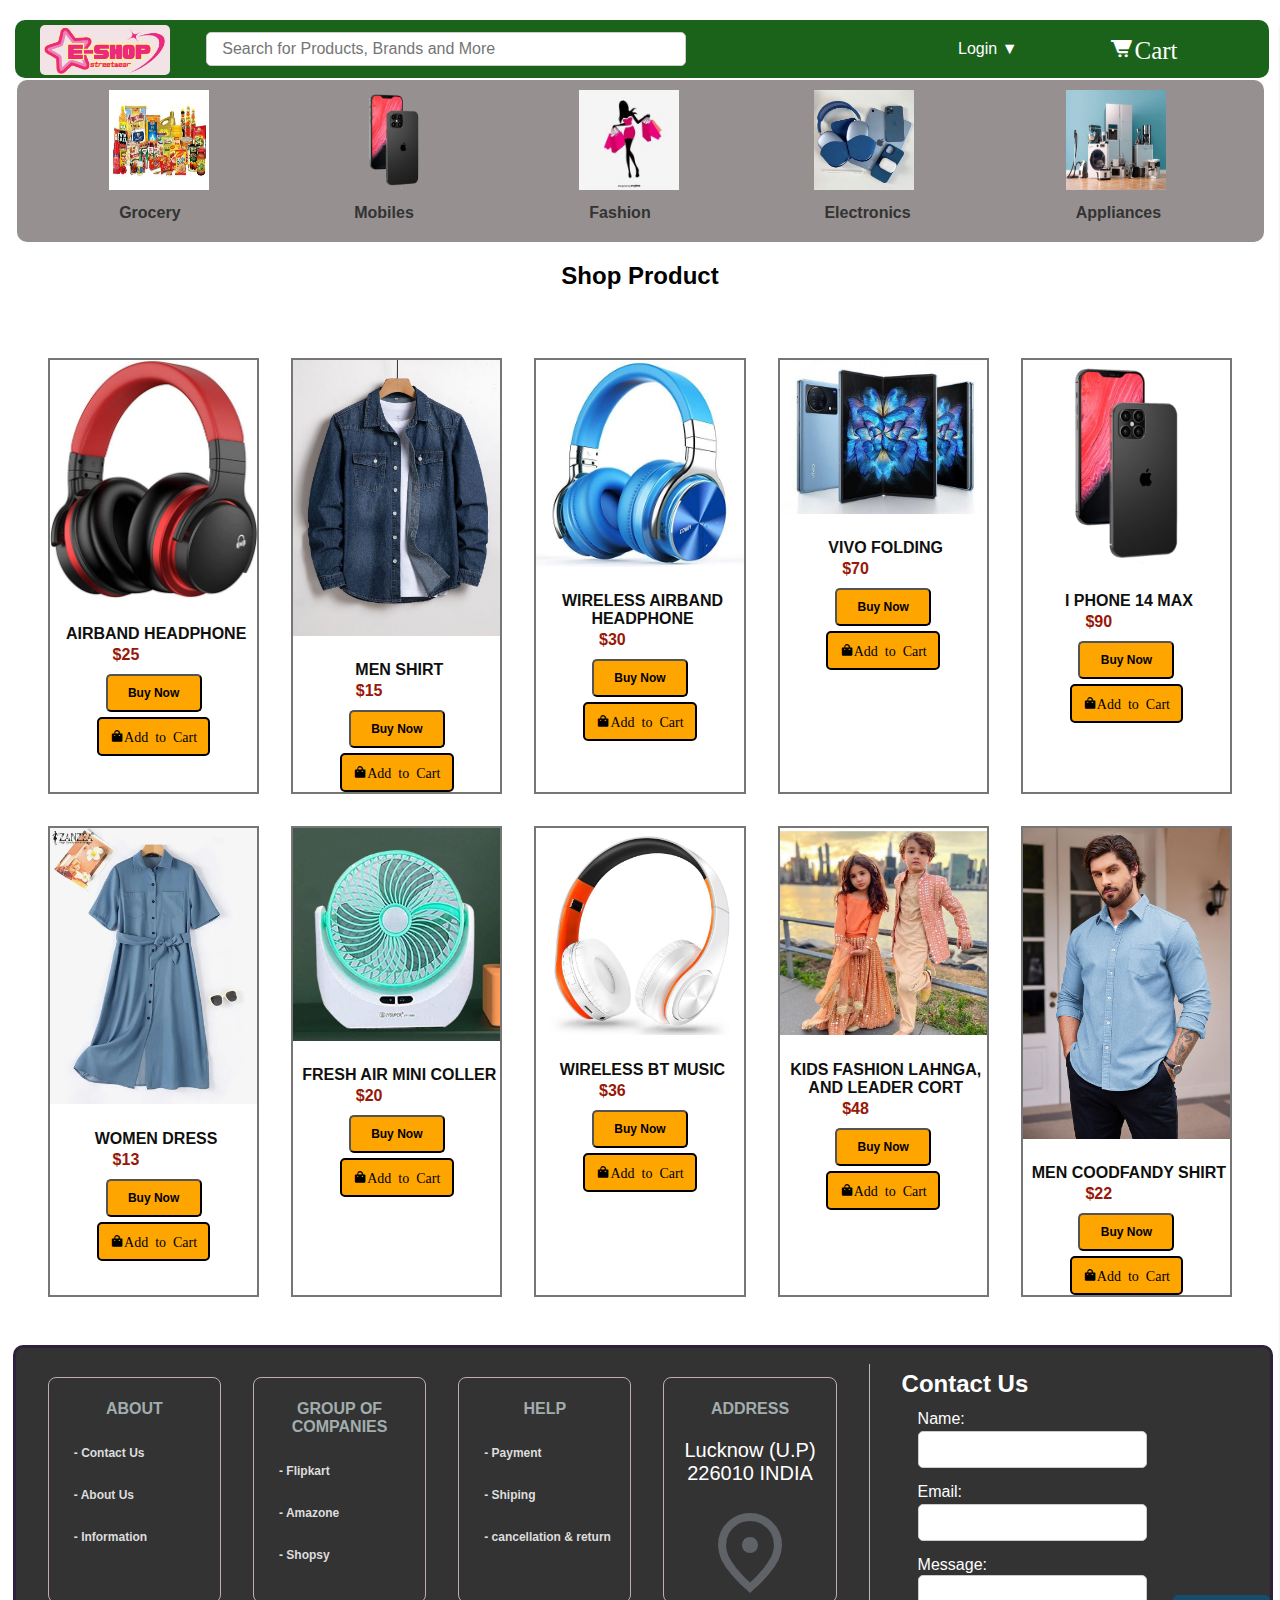
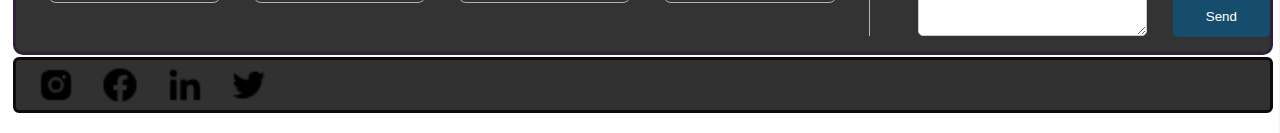
<file: index.html>
<!DOCTYPE html>
<html lang="en">
<head>
    <meta charset="UTF-8">
    <meta name="viewport" content="width=device-width, initial-scale=1.0">
    <title>E-commerce-website</title>
    <link rel="stylesheet" href="style.css">
    <link href='https://unpkg.com/boxicons/css/boxicons.min.css' rel='stylesheet'>

</head>
<body>
    <nav class="navbar">
        <div class="navbar-logo">
            <a href="#" class="logo"><img src="img/E-shop.jpg" alt=""></a>
        </div>
        <div class="search">
            <input class="search" type="search" placeholder="Search for Products, Brands and More">
        </div>
        <ul class="navbar-links">
            <li class="dropdown">
                <a href="javascript:void(0)" class="dropbtn">Login</a>
                <div class="dropdown-content">
                    <a href="new.html">Login in</a>
                    <a href="signup.html">Sign Up</a>
                    <li><a href="#" class="cart"><i class='bx bxs-cart-alt cart-icon' id="cart-icon">Cart</i></a></li>
                </div>               
            </li>
        </ul>
    </nav>
    <nav class="sub-navbar">
        <ul>
            <li class="dropdown"><img src="img/grocery.jpg" alt=""> 
                <a href="#">Grocery</a>
                <div class="dropdown-content">
                    <a href="#">Pulce</a>
                    <a href="#">Rice</a>
                    <a href="#">Aata</a>
                </div>
            </li>
            <li class="dropdown"> <img src="img/mobile.jpg" alt="">
                <a href="#">Mobiles</a><div class="dropdown-content">
                    <a href="#">I Phones</a>
                    <a href="#">Vivo</a>
                    <a href="#">Realme</a>
                    <a href="#">Sumsung</a>
                    <a href="#">Redmi</a>
                </div>
            </li>
            <li class="dropdown"><img src="img/fashion.jpg" alt="">
                <a href="#">Fashion</a>
                <div class="dropdown-content">
                    <a href="#">Men</a>
                    <a href="#">Women</a>
                    <a href="#">Kids</a>
                </div>
            </li>
            <li class="dropdown"><img src="img/electronics.jpg" alt="">
                <a href="#">Electronics</a>
                <div class="dropdown-content">
                    <a href="#">Steblizer</a>
                    <a href="#">DC Motor</a>
                    <a href="#">Washing machine</a>
                    <a href="#">Battery</a>
                    <a href="#">Remote</a>
                </div>
            </li>
            <li class="dropdown"><img src="img/aplience.jpg" alt="">
                <a href="#">Appliances</a>
                <div class="dropdown-content">
                    <a href="#">Cooler</a>
                    <a href="#">frize</a>
                    <a href="#">Washing machine</a>
                    <a href="#">Air Condision</a>
                    <a href="#">Fan</a>
                    <a href="#">T V</a>
                </div>
            </li>
        </ul>
    </nav>
    
    <section class="shop container">
        <h2 class="section-title">Shop Product</h2>
        <div class="shop-content">
            <div class="product-box">
                <img src="img/head.jpg" alt="" class="product-img">
                <h2 class="product-title">AIRBAND HEADPHONE</h2>
                <span class="price">$25 </span>
                <button id="buy">Buy Now</button>
                <i class='bx bxs-shopping-bag add-cart'>Add to Cart</i>
            </div>
            <div class="product-box">
                <img src="img/mendress.jpg" alt="" class="product-img">
                <h2 class="product-title">MEN SHIRT</h2>
                <span class="price">$15</span>
                <button id="buy">Buy Now</button>
                <i class='bx bxs-shopping-bag add-cart'>Add to Cart</i>
           </div>
           <div class="product-box">
            <img src="img/hp.jpg" alt="" class="product-img">
            <h2 class="product-title">WIRELESS AIRBAND HEADPHONE</h2>
            <span class="price">$30</span>
            <button id="buy">Buy Now</button>
            <i class='bx bxs-shopping-bag add-cart'>Add to Cart</i>
        </div>
        <div class="product-box">
            <img src="img/vivo .jpg" alt="" class="product-img">
            <h2 class="product-title">VIVO FOLDING</h2>
            <span class="price">$70</span>
            <button id="buy">Buy Now</button>
            <i class='bx bxs-shopping-bag add-cart'>Add to Cart</i>
        </div>
        <div class="product-box">
            <img src="img/mobile.jpg" alt="" class="product-img">
            <h2 class="product-title">I PHONE 14 MAX</h2>
            <span class="price">$90</span>
            <button id="buy">Buy Now</button>
            <i class='bx bxs-shopping-bag add-cart'>Add to Cart</i>
        </div>
        <div class="product-box">
            <img src="img/women.jpg" alt="" class="product-img">
            <h2 class="product-title">WOMEN DRESS</h2>
            <span class="price">$13 </span>
            <button id="buy">Buy Now</button>
            <i class='bx bxs-shopping-bag add-cart'>Add to Cart</i>
        </div>
        <div class="product-box">
            <img src="img/minicoller.jpg" alt="" class="product-img">
            <h2 class="product-title">FRESH AIR MINI COLLER</h2>
            <span class="price">$20</span>
            <button id="buy">Buy Now</button>
            <i class='bx bxs-shopping-bag add-cart'>Add to Cart</i>
        </div>
        <div class="product-box">
            <img src="img/headphones.jpg" alt="" class="product-img">
            <h2 class="product-title">WIRELESS BT MUSIC</h2>
            <span class="price">$36</span>
            <button id="buy">Buy Now</button>
            <i class='bx bxs-shopping-bag add-cart'>Add to Cart</i>
        </div>
        <div class="product-box">
            <img src="img/kids wear.jpg" alt="" class="product-img">
            <h2 class="product-title">KIDS FASHION LAHNGA, AND LEADER CORT</h2>
            <span class="price">$48</span>
            <button id="buy">Buy Now</button>
            <i class='bx bxs-shopping-bag add-cart'>Add to Cart</i>
        </div>
        <div class="product-box">
            <img src="img/coodfandy.jpg" alt="" class="product-img">
            <h2 class="product-title">MEN COODFANDY SHIRT</h2>
            <span class="price">$22</span>
            <button id="buy">Buy Now</button>
            <i class='bx bxs-shopping-bag add-cart'>Add to Cart</i>
        </div>
        </div>
    </section>
    <section class="footer">
       <div class="about-us">
         <h4>ABOUT</h4>
         <li><a href="#"><h6>- Contact Us</h6></a></li>
         <li><a href="#"><h6>- About Us</h6></a></li>
         <li><a href="#"><h6>- Information</h6></a></li>
       </div>
       
       <div class="about-us">
        <h4>GROUP OF COMPANIES</h4>
        <li><a href="#"><h6>- Flipkart</h6></a></li>
         <li><a href="#"><h6>- Amazone</h6></a></li>
         <li><a href="#"><h6>- Shopsy</h6></a></li>
      </div>
      <div class="about-us">
        <h4>HELP</h4>
        <li><a href="#"><h6>- Payment</h6></a></li>
         <li><a href="#"><h6>- Shiping</h6></a></li>
         <li><a href="#"><h6>- cancellation & return</h6></a></li>
      </div>      
      <div class="about-us">
        <h4>ADDRESS</h4>
        <p>Lucknow (U.P)
        <br>226010 INDIA </p>
        <a href="https://www.google.com/maps/place/Lucknow,+Uttar+Pradesh/"><img src="img/lok.png" alt=""></a>
      </div>
      <div id="vertical"></div>
      <div class="contact-form">
        <h3>Contact Us</h3>
        <form action="https://api.web3forms.com/submit" method="POST">
            <input type="hidden" name="access_key" value="180bea4a-e419-4cae-9dab-d7e2baba653">
            <label for="name">Name:</label>
            <input type="text" id="name" name="name" required>
            
            <label for="email">Email:</label>
            <input type="text" id="email" name="email" required>
            
            <label for="message">Message:</label>
            <textarea type="text" id="text" name="message" rows="4" required></textarea>
        </form>
    </div>
    <button type="submit"class="submit">Send</button>
    </section>
    <div class="socil">
        <div class="socialapk">
           <a href="#"><img src="img/insta.png" alt=""></a>
           <a href="#"><img src="img/face.png" alt=""></a>
           <a href="#"><img src="img/link.png" alt=""></a>
           <a href="#"><img src="img/twit.png" alt=""></a>
        </div>
        <div class="copy">
             <h1></h1>
        </div>
    </div>
    
    <div id="cart-container" class="cart-container">
        <div class="cart-header">
            <h2 class="ycart">Your Cart</h2>
            <span id="close-cart" class="close-cart">&times;</span>
        </div>
        <div class="cart-content">
        </div>
        <div class="total">
            <div class="total-title">Total</div>
            <div class="total-price">$0</div>
            <button type="button" class="btn-buy">Buy Now</button>
        </div>
    </div>

    <script src="script.js"></script>
</body>
</html>
</file>
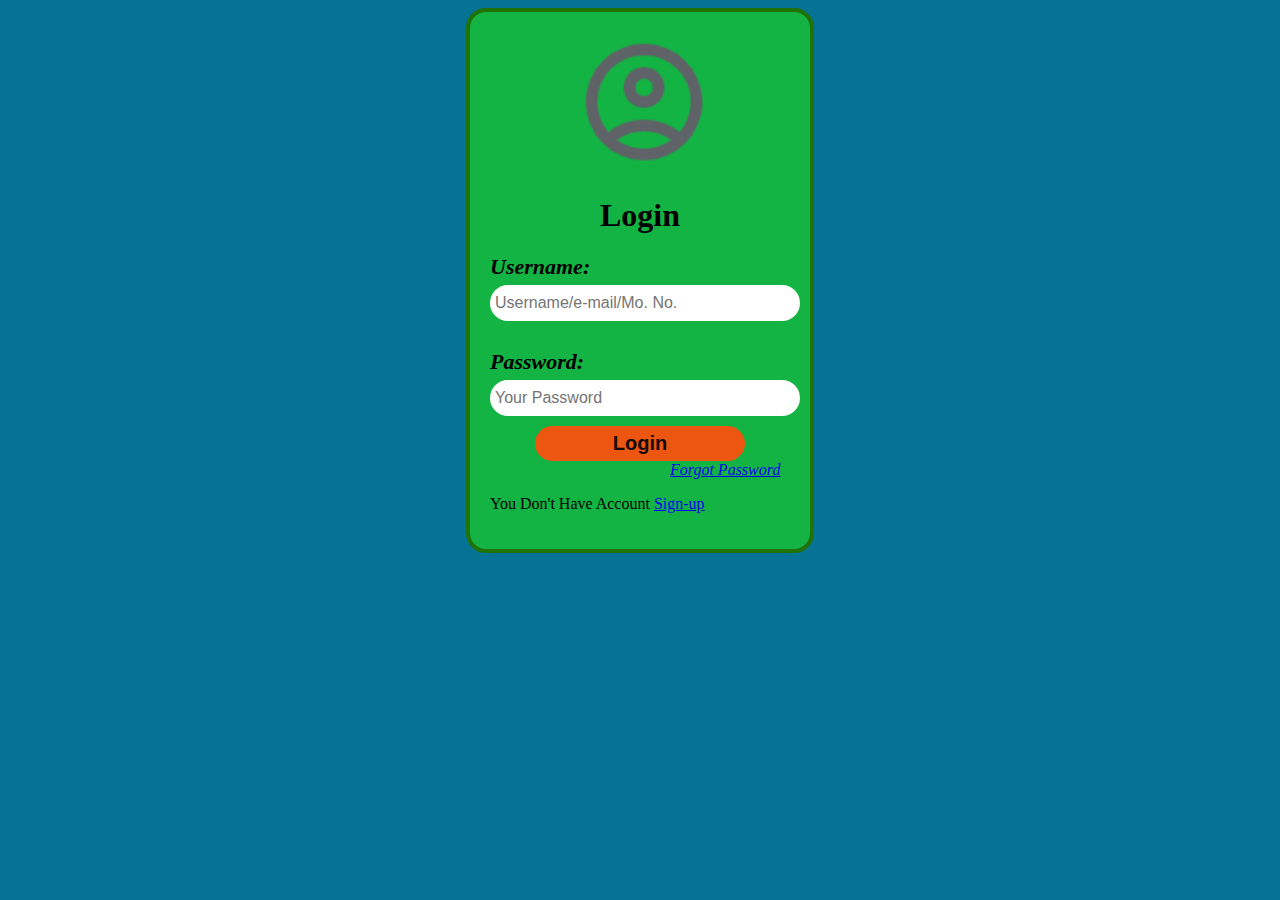
<file: new.html>
<!DOCTYPE html>
<html>
<head>
  <title>Login-in</title>
  <link rel="stylesheet" href="new.css">
</head>
<body>
  <div class="login-page">
    <img src="img/circle.png" alt="" class="logooo">
    <h1>Login</h1>
    <form>
      <label for="username" class="username" >Username:</label>
      <input type="text" id="username" placeholder="Username/e-mail/Mo. No." name="username"> <br><br>
      <label for="password" class="password">Password:</label>
      <input type="text" id="password" placeholder="Your Password "  name="password">
      <input type="submit" value="Login">
      
      <a href="#" class="fp">Forgot Password</a>
      <p>You Don't Have Account <a href="signup.html">Sign-up</a></p>
      
    </form>
  </div>
</body>
<script src="new.js"></script>
</html>
</file>
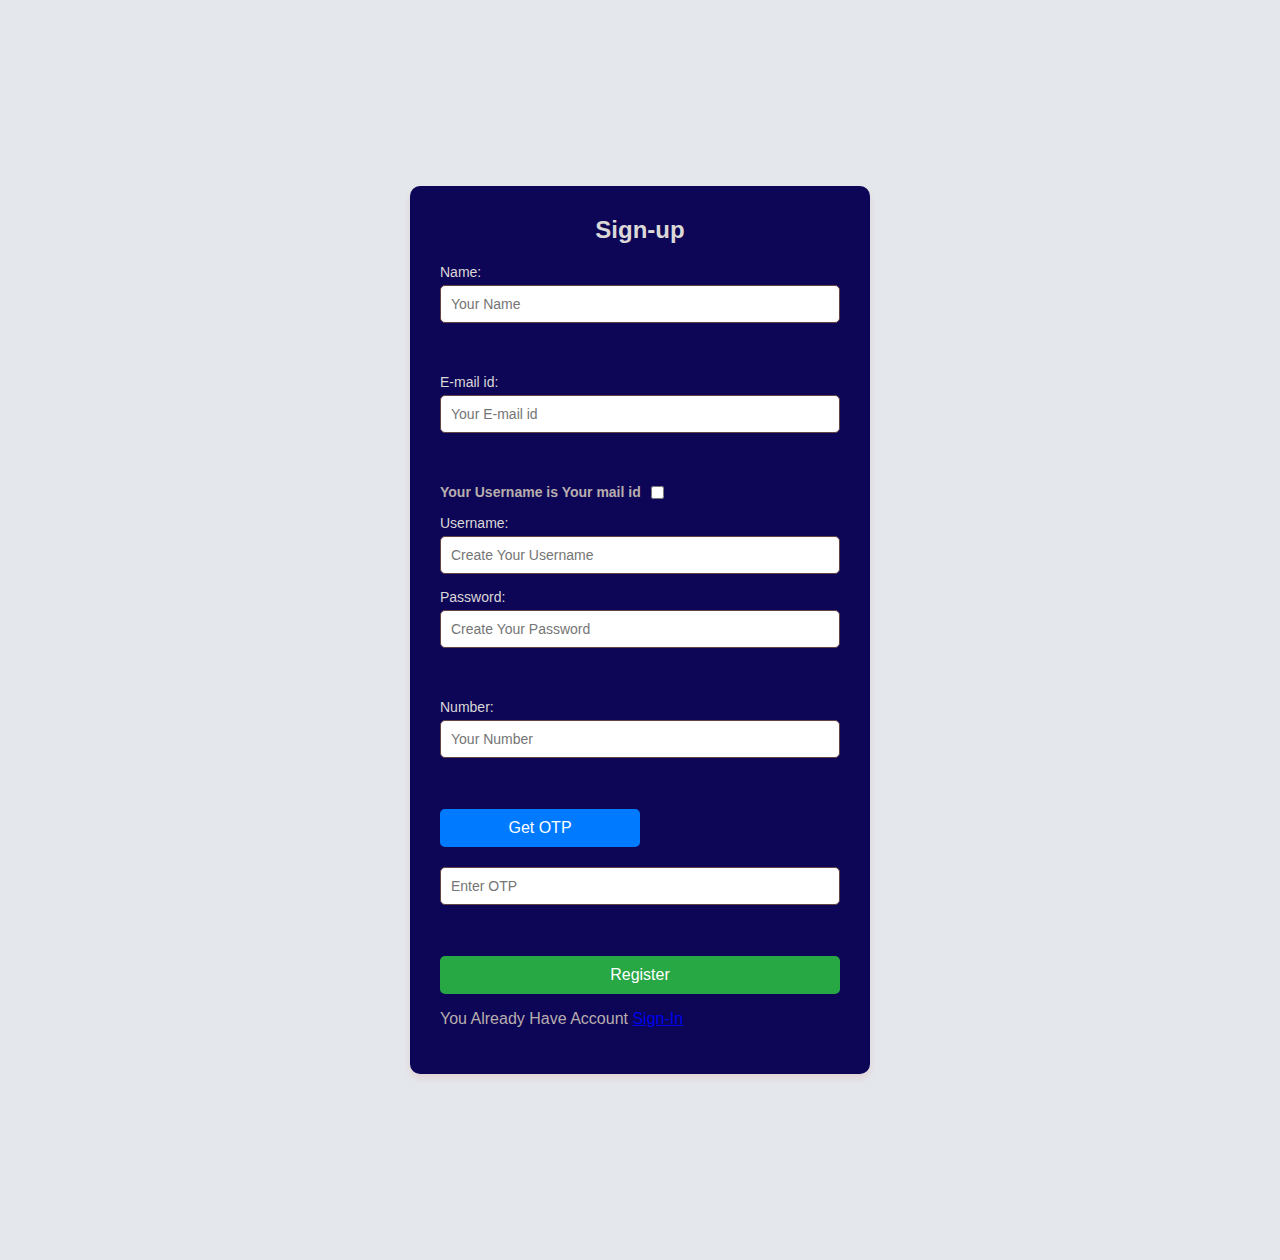
<file: signup.html>
<!DOCTYPE html>
<html lang="en">
<head>
    <meta charset="UTF-8">
    <meta name="viewport" content="width=device-width, initial-scale=1.0">
    <title>Sign-up</title>
    <link rel="stylesheet" href="sign.css">
</head>
<body>
    <div class="signup">
        <h1>Sign-up</h1>
        <form id="signupForm">
          <label for="name" class="name">Name:</label>
          <input type="text" id="name" placeholder="Your Name" name="name">
          <div class="error" id="nameError"></div>
          <br><br>

          <label for="mail" class="email">E-mail id:</label>
          <input type="text" id="mail" placeholder="Your E-mail id" name="email">
          <div class="error" id="emailError"></div>
          <br><br>

          <h4>Your Username is Your mail id <input type="checkbox" class="check"></h4>

          <label for="username" class="user">Username:</label>
          <input type="text" id="username" placeholder="Create Your Username" name="username">
          <div class="error" id="usernameError"></div>

          <label for="password" class="user">Password:</label>
          <input type="text" id="username" placeholder="Create Your Password" name="username">
          <div class="error" id="passwordError"></div>
          <br><br>

          <label for="mobile" class="number">Number:</label>
          <input type="text" id="mobile" placeholder="Your Number" name="number">
          <div class="error" id="numberError"></div>
          <br><br>

          <button type="button" class="getotp">Get OTP</button>
          <input type="text" id="Otp" placeholder="Enter OTP" name="otp">
          <div class="error" id="otpError"></div>
          <br><br>

          <button type="submit" class="submit">Register</button>
          <p>You Already Have Account <a href="new.html">Sign-In</a> </p>
        </form>
    </div>
</body>
<script src="signup.js"></script>
</html>
</file>
<file: style.css>
body {
    font-family: Arial, sans-serif;
    margin: 0;
    padding: 0;
}

.navbar {
    display: flex;
    justify-content: space-between;
    align-items: center;
    background-color: rgb(27, 99, 27);
    padding: 14px 25px;
    border-radius: 10px;
    margin-top: 20px;
    width: 94%;
    margin-left: 1.2%;
    height: 30px;
}

.search{
    width: 600px;
    border-radius: 20px;
    height: 34px;
    margin-left: -30px;
  
}
input[type="search"] {
    width: 80%;
    padding: 10px 15px;
    border: 1px solid #ccc;
    border-radius: 5px;
    font-size: 16px;
    transition: border-color 0.3s, box-shadow 0.3s;
}

input[type="search"]:focus {
    border-color: #111f0c;
    box-shadow: 0 0 8px rgba(250, 15, 15, 0.3);
    outline: none;
}
.logo>img{
    width: 130px;
    height: 50px;
    margin-top: 6px;
    border-radius: 5px;
    background: transparent;
}



.navbar-links {
    list-style: none;
    margin: 0;
    padding: 0;
    display: flex;
    align-items: center;
}

.navbar-links li {
    margin: 0 10px;
    margin-right: 50px;
}

.navbar-links a {
    color: white;
    text-decoration: none;
    padding: 8px 16px;
    display: block;
}

.navbar-links a:hover {
    background-color: rgb(89, 161, 40);
    border-radius: 4px;
}
#cart-icon{
    font-size: 25px;
}
.cart-icon{
    font-size: 25px;
}

.dropdown {
    position: relative;
}

.dropdown-content {
    display: none;
    position: absolute;
    background-color: #971808;
    min-width: 120px;
    box-shadow: 0px 8px 16px 0px rgba(228, 12, 174, 0.2);
    z-index: 1;
    right: 0;
    font-weight: bold;
    text-align: center;
  border-radius: 8px;
}

.dropdown-content a {
    color: rgb(131, 6, 6);
    padding: 12px 16px;
    text-decoration: none;
    display: block;
}

.dropdown-content a:hover {
    background-color: rgb(9, 141, 9);
}

.dropdown:hover .dropdown-content {
    display: block;
    color: blue;
}

.dropbtn::after {
    content: ' ▼';
}
.dropdown {
    position: relative;
}

.dropdown-content {
    display: none;
    position: absolute;
    background-color: rgb(136, 133, 133);
    min-width: 160px;
    box-shadow: 0px 8px 16px 0px rgba(0,0,0,0.2);
    z-index: 1;
    right: 0;
}

.dropdown-content a {
    color: black;
    padding: 12px 16px;
    text-decoration: none;
    display: block;
}

.dropdown-content a:hover {
    background-color: #f1f1f1;
}

.dropdown:hover .dropdown-content {
    display: block;
}
.cartcon{
    width: 40%;
    height: auto;
    background-color: #971808;
    color: #333;
}
.sub-navbar {
    background-color: #969090;
    padding: 10px 20px;
    box-shadow: 0px 2px 4px rgba(238, 231, 231, 0.1);
    font-size: 16px;
    font-weight: bold;
    margin-top: 2px;
    width: 94.3%;
    margin-left: 1.3%;
    border-radius: 10px;
}
.sub-navbar>img{
    height: 60px;
    width: 60px;
    position: absolute;
    padding: 0;
} 
.sub-navbar ul {
    list-style: none;
    margin: 0;
    padding: 0;
    display: flex;
    justify-content: space-around;
}

.sub-navbar ul li {
    position: relative;
}
.sub-navbar ul li>img {
    height: 100px;
    width: 100px;
    margin-left: 10px;
}
.sub-navbar ul li a {
    color: #333;
    text-decoration: none;
    padding: 10px 20px;
    display: block;
}

.sub-navbar ul li a:hover {
    background-color: #726f6f;
    border-radius: 4px;
}

.sub-navbar .dropdown-content {
    background-color: white;
    position: absolute;
    min-width: 160px;
    box-shadow: 0px 8px 16px 0px rgba(0,0,0,0.2);
    z-index: 1;
    left: 0;
    top: 100%;
}

.sub-navbar .dropdown-content a {
    color: black;
    padding: 12px 16px;
    text-decoration: none;
    display: block;
}

.sub-navbar .dropdown-content a:hover {
    background-color: #6b6464;
}

.sub-navbar .dropdown:hover .dropdown-content {
    display: block;
}

.shop{
    margin-top: rem;
    text-align: center;
}
.shop-content{
    margin-top: 1rem;
    display: grid;
    grid-template-columns: repeat(auto-fit, minmax(200px, auto));
    gap: 2rem;
    padding: 3rem;
}
.product-box{
    position: relative;
    display: flexbox;
    border: solid rgb(119, 118, 118)  2px;
}
.product-box:hover{
     padding: 2px;
     border: 1px solid var(--text-color);
     transition: 10sec;
}
.product-img{
    width: 100%;
    height: auto;
    margin-bottom: 0.5rem;
    border-style: solid rgb(68, 15, 15);
}
.product-title{
    font-size: 1rem;
    font-weight: 600;
    text-transform: uppercase;
    margin-bottom: 0.7rem;
    color: rgb(15, 15, 14);
    margin-left: 5px;
}
.price{
    font-weight: 800;
    margin-top: -8px;
    text-transform: uppercase;
    position: absolute;
  color: #971808;
  margin-left: 7px;
}

.add-cart{
    position: relative;
    bottom: 0;
    right: 0;
    background-color: orange;
    color: var(--text-color);
    padding: 10px;
    cursor: pointer;
    border-radius: 5px;
    font-weight: 800;
    border:2px solid black ;
    height: 15px;
    width: 5.6rem;
    font-size: 14px;
    margin-top: 5px;
}
.add-cart:hover{
    background-color: rgb(209, 88, 8);
    color: #f1f1f1;
}
.add-cart{
    position: relative;
    bottom: 0;
    right: 0;
    background-color: orange;
    color: var(--text-color);
    padding: 10px;
    cursor: pointer;
    border-radius: 5px;
    font-weight: 800;
    border:2px solid black ;
    height: 15px;
    width: 5.6rem;
    font-size: 14px;
    margin-top: 5px;
}
#buy{
    position: relative;
    bottom: 0;
    left: 0;
    background-color: orange;
    color: var(--text-color);
    padding: 10px;
    cursor: pointer;
    border-radius: 5px;
    font-weight: 800;
    width: 6rem;
    height: 38px;
    text-align: center;
    font-size: 12px;
    margin-left: -00.0px;
    margin-top: 20px;
}

#buy:hover{
    background-color: rgb(209, 88, 8);
    color: #f1f1f1;
}
.footer{
    position: relative;
    height: 19rem;
    width: 98%;
    background-color: #333;
    margin-left: 1%;
    border-radius: 10px;
    margin-bottom: 50px;
    display: flex;
    align-items: center; 
    justify-content: flex-start; 
    padding-left: rem; 
    color: rgb(162, 173, 173);
    border: 3px solid rgb(47, 33, 59);
}
.about-us{
    height: 14rem;
    width: 11rem;
    border: solid rgb(190, 174, 174) 0.4px;
    margin-left:2rem;
    text-align: center;
    border-radius: 8px;
    list-style: none;
    margin-top: -20px ;

}
.about-us li a {
    text-decoration: none;
    
}
.about-us h6{
    padding: 0;
}
.locat{
    height:10px;
    width: 10px;
    margin-right:;
    color: rgb(44, 33, 33);
}

#vertical {
    width: 0; 
    height: 17rem; 
    border-left: solid rgb(190, 183, 183) 0.4px;
    margin-left: 2rem; 
}


.contact-form h3 {
    margin-bottom: 12px;
    font-size: 1.5em;
    color: white;
    margin-left: 2rem; 
}

.contact-form label {
    display: block;
    margin-bottom: 3px;
    font-size: 1em;
    color: white;
    margin-left: 3rem; 
}

.contact-form input {
    width: 15rem;
    height: 2.3rem;
    margin-bottom: 15px;
    margin-left: 3rem;
    border: 1px solid #ddd;
    border-radius: 5px;
    box-sizing: border-box;
}
.contact-form textarea {
    width: 15rem;
    height: 3.8rem;
    margin-bottom: 15px;
    margin-top: -2px;
    margin-left: 3rem;
    border: 1px solid #ddd;
    border-radius: 5px;
    box-sizing: border-box;
}
input[type="text"] {
    width: 80%;
    padding: 10px 15px;
    border: 1px solid #ccc;
    border-radius: 5px;
    font-size: 16px;
    transition: border-color 0.3s, box-shadow 0.3s;
}

input[type="text"]:focus {
    border-color: #ff9800;
    box-shadow: 0 0 8px rgba(255, 152, 0, 0.3);
    outline: none;
}
textarea[type="text"] {
    width: 80%;
    padding: 10px 15px;
    border: 1px solid #ccc;
    border-radius: 5px;
    font-size: 16px;
    transition: border-color 0.3s, box-shadow 0.3s;
}

textarea[type="text"]:focus {
    border-color: #ff9800;
    box-shadow: 0 0 8px rgba(255, 152, 0, 0.3);
    outline: none;
}
.submit{
    background-color: #164d6d;
    color: white;
    border: none;
    cursor: pointer;
    border-radius: 5px;
    transition: background-color 0.3s ease-in-out;
    height: 42px;
    width: 100px;
   margin-top: 14.5rem;
    margin-left: 1rem;
}

.submit.button:hover {
    background-color: #2980b9;
}
.socil{
    background-color: #313131;
    height: 50px;
    width: 98%;
    margin-left: 1%;
    border-radius: 6px;
    margin-bottom: 20px;
    margin-top: -48px;
    border: 3px solid rgb(11, 10, 12);
}
.socialapk img{
    height: 40px;
    width: 40px;
    margin-left: 20px;
    margin-top: 5px;
align-items: center;
}
h6{
    font-size: 12px;
    text-align: left;
    margin-left: 25px;
    color: #ddd;
    margin-bottom:10px;
}
p{
    font-size: 20px;
    color: white;
}
.ycart{
    text-align: center;
}

.cart-container {
    width: 300px;
    height: 1500rem;
    background: rgb(133, 128, 128);
    position: fixed;
    top: 20px;
    right: -345px;
    transition: right 0.3s ease;
    box-shadow: -2px 0 5px rgba(14, 3, 3, 0.5);
    z-index: 1000;
    padding: 20px;
    border-radius: 10px;
    scroll-behavior: smooth;
}

.cart-container.open {
    right: 0;
}

.cart-header {
    display: flex;
    justify-content: space-between;
    align-items: center;
    margin-bottom: 20px;
}

.close-cart {
    cursor: pointer;
    font-size: 24px;
}
.cart-box {
    display: grid;
    grid-template-columns: 32% 50% 18%;
    align-items: center;
    gap: 2rem;
}
.cart-img{
    width: 100px;
    height: 100px;
    object-fit: contain;
    padding: 10px;
}
.detail-box{
    display: grid;
    row-gap: 0.5rem;
}
.cart-product-title{
    font-size: 14px;
    font-weight: bold;
    margin-top: -10px;
}
.cart-quantity{
    border: 1px solid black;
    outline-color: #971808;
    width: 2.4rem;
    text-align: center;
    font-size: 1rem;
}
.cart-price{
    font-size: 18px;
    font-weight: 500;
}
.cart-remove{
    cursor: pointer;
    margin-left: -28px;
    font-size: 2rem;
    font-weight: bold;
    color: #971808;
}
.cart-remove:hover{
    color: crimson;
}

.total{
    display: flex;
    margin-top: 1rem;
    border-top: 2px solid brown;
}
.total-title{
    font-size: 1rem;
    font-weight: bold;
}
.total-price{
    font-size: 1rem;
    font-weight: bold;
    margin-left: 0.5rem;
    color: #2c054d;
}
.btn-buy{
    margin-top: 2rem;
    margin-left: 50px;
    height: 40px;
    width: 100px;
    border-radius: 10px;
    cursor: pointer;
    font-weight: bold;
    color: #971808;
    background-color: chartreuse;
}
.btn-buy:hover{
    background-color: #971808;
    color: #f1f1f1;
}

@media (max-width: 1080px ){
    .navbar{
        padding: 15px;

    }
    section{
        padding: 3rem 0 2rem;

    }
    .container{
        margin: 0 auto;
        width: 90%;
    }
    .shop{
        margin-top: 2rem !important;
    }

}
</file>
<file: new.css>
body{
    background-color: #077394;
}
.login-page {
    width: 300px;
    padding: 20px;
    margin: 0 auto;
    background-color: #14b444;
    border: 4px solid #1e7208;
    border-radius: 20px;
  }
  .logooo{
    margin-left: 84px;
    width: 140px;
    height: 140px;
  }
  .login-page h1 {
    text-align: center;
    margin-bottom: 20px;
    font-weight: bold;
  }
  
  .login-page label {
    display: block;
    margin-bottom: 5px;
  }
  
  .login-page input[type="text"],
  .login-page input[type="password"] {
    width: 100%;
    padding: 5px;
    margin-bottom: 10px;
    border: 1px solid #300b0b;
    border-radius: 20px;
    height: 26px;
    border-style: none;
  }
  
  .login-page input[type="submit"] {
    width: 70%;
    padding: 5px;
    background-color: #ec5610;
    color: #130909;
    border: none;
    border-radius: 20px;
    cursor: pointer;
    font-size: 20px;
    font-weight: bolder;
    font-feature-settings: "aalt";
    height: 35px;
    margin-left: 15%;
  }
  
  .login-page input[type="submit"]:hover {
    background-color: #18d121;
  }
  .username{
    font-size: 22px;
    font-style:italic;
    font-weight: bold;
  }
  .password{
    font-size: 22px;
    font-style: italic;
    font-weight: bold;
  }
  input[type="text"] {
    width: 80%;
    padding: 10px 15px;
    border: 1px solid #ccc;
    border-radius: 5px;
    font-size: 16px;
    transition: border-color 0.3s, box-shadow 0.3s;
}

input[type="text"]:focus {
    border-color: #ff9800;
    box-shadow: 0 0 8px rgba(255, 152, 0, 0.3);
    outline: none;
}
.fp{
  font-size: 16px;
  font-style: italic;
  margin-left: 180px;
  margin-top: 10vh;
}
#togglePassword{
  margin-left: 240px;
  margin-top: -50px;
}
</file>
<file: sign.css>
/* Reset some default styles */
body, h1, form, input, button, h4 {
    margin: 0;
    padding: 0;
    box-sizing: border-box;
    font-family: Arial, sans-serif;
}

body {
    background-color: #e4e8ec;
    display: flex;
    justify-content: center;
    align-items: center;
    height: 140vh;
}

.signup {
    background: rgb(13, 5, 85);
    padding: 30px;
    border-radius: 10px;
    box-shadow: 0 4px 8px rgba(209, 8, 8, 0.1);
    width: 400px;
}

.signup h1 {
    text-align: center;
    margin-bottom: 20px;
    font-size: 24px;
    color: #dbd8d8;
}

form {
    display: flex;
    flex-direction: column;
}

label {
    font-size: 14px;
    margin-bottom: 5px;
    color: #dbd8d8;
}

input[type="text"] {
    padding: 10px;
    font-size: 14px;
    border: 1px solid #644343;
    border-radius: 5px;
    margin-bottom: 20px;
}

input[type="text"]:focus {
    border-color: #007bff;
    outline: none;
}

h4 {
    font-size: 14px;
    margin-bottom: 15px;
    display: flex;
    align-items: center;
    color: #b8aeae;
}

h4 input[type="checkbox"] {
    margin-left: 10px;
}

button {
    padding: 10px;
    font-size: 16px;
    border: none;
    border-radius: 5px;
    cursor: pointer;
    transition: background-color 0.3s;
}

button.getotp {
    width: 200px;
    background-color: #007bff;
    color: white;
    margin-bottom: 20px;
}

button.submit {
    background-color: #28a745;
    color: white;
}

button:hover {
    opacity: 0.9;
}

.error {
    color: red;
    font-size: 12px;
    margin-top: -15px;
    margin-bottom: 10px;
}

@media (max-width: 500px) {
    .signup {
        width: 90%;
    }
}
p{
    font-size: 16px;
    color: #b8aeae;
}
</file>
